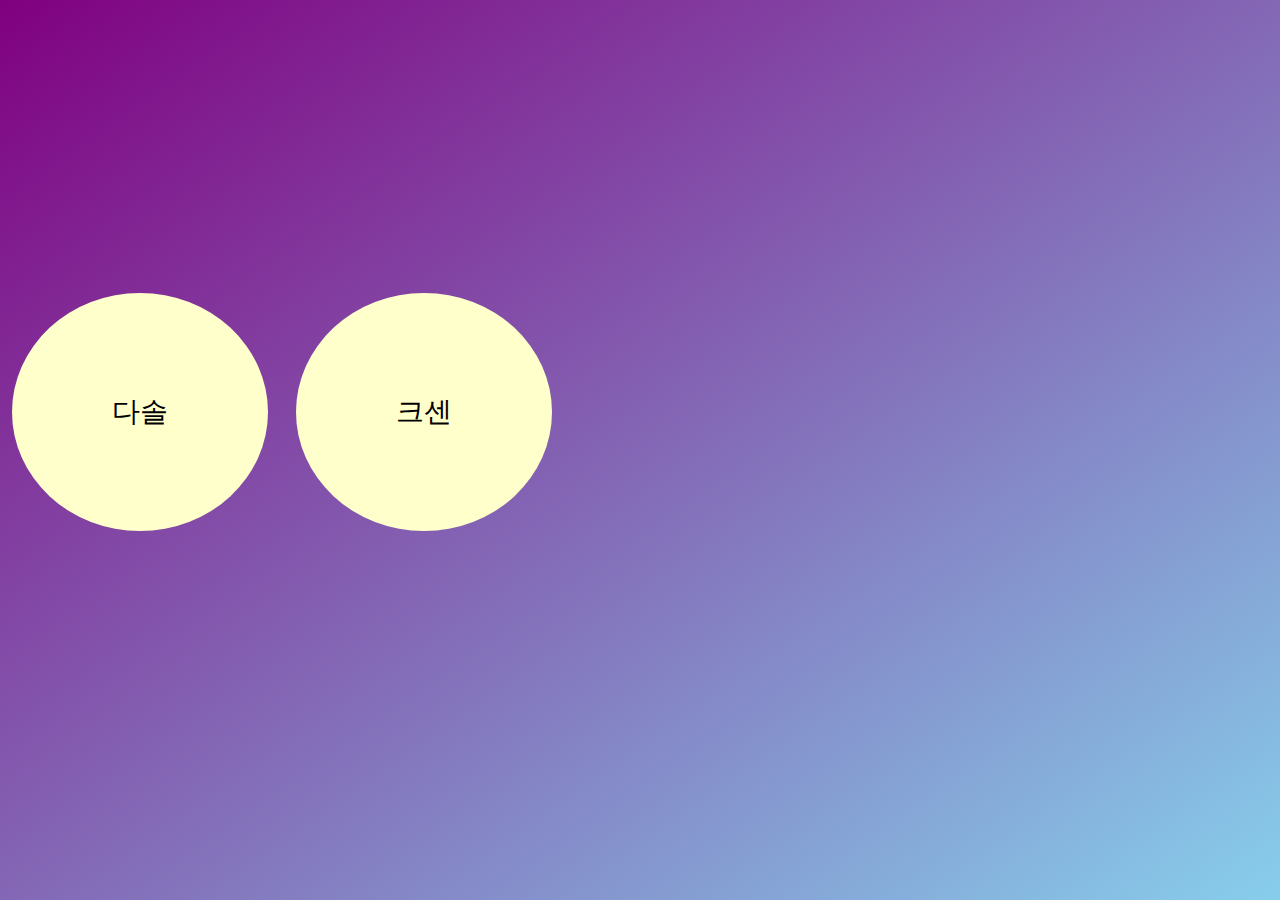
<file: index.html>
<html>
    <head>
        <meta charset="UTF-8">
        <title>당신에게..</title>
        <link rel="stylesheet" type="text/css" href="css/index.css"/>
    </head>

    <body id ="grad">
        <p>당신의 소속은?</p>
        <a href=dasol.html>
            <button class="button buttonD">
                <span>
                    다솔  
                </span>  
            </button>  
        </a>                 

        <a href=crescent.html>
            <button class="button buttonC">
                <span>
                    크센 
                </span>     
            </button>  
        </a>                
    </body>
</html>
</file>
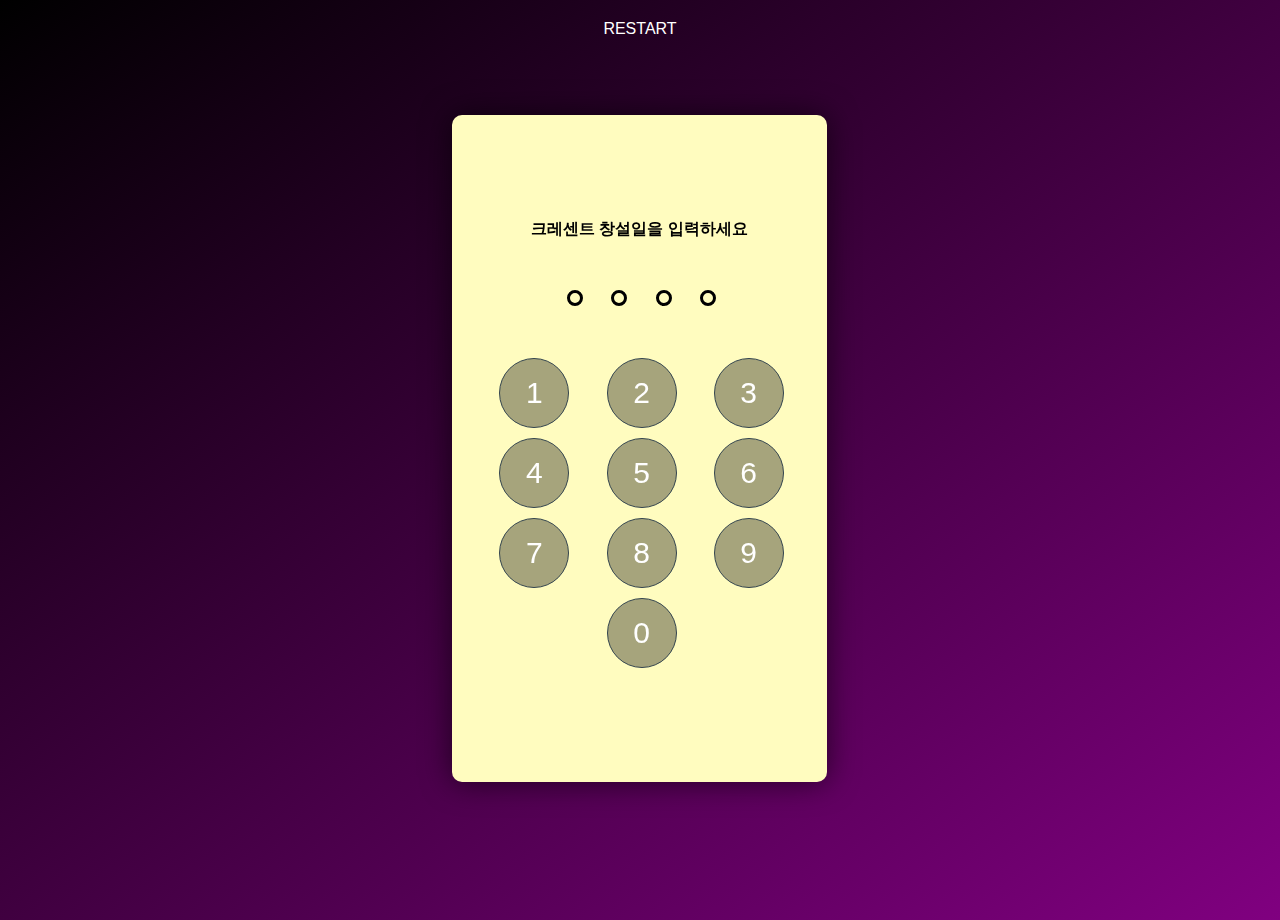
<file: crescent.html>
<html>
    <head>
        <meta charset="UTF-8">
        <title>애정하는 크레센트 팀원들에게</title>
        <link rel="stylesheet" type="text/css" href="css/crescent.css"/>
    </head>
<!--크레센트 팀원들에게 주는 편지-->
    <body id="grad">
        <div id="pincode">
            <div class="table">
              <div class="cell">
        
                <div id="anleitung">
                    <p>
                        <strong>크레센트 창설일을 입력하세요</strong> 
                    </p>
                </div>

                <div id="fields">
                    <div class="grid">
                      <div class="grid__col grid__col--1-of-4 numberfield"><span></span></div>
                      <div class="grid__col grid__col--1-of-4 numberfield"><span></span></div>
                      <div class="grid__col grid__col--1-of-4 numberfield"><span></span></div>
                      <div class="grid__col grid__col--1-of-4 numberfield"><span></span></div>
                    </div>
                  </div>
          
                  <div id="numbers">
                    <div class="grid">
                      <div class="grid__col grid__col--1-of-3"><button>1</button></div>
                      <div class="grid__col grid__col--1-of-3"><button>2</button></div>
                      <div class="grid__col grid__col--1-of-3"><button>3</button></div>
          
                      <div class="grid__col grid__col--1-of-3"><button>4</button></div>
                      <div class="grid__col grid__col--1-of-3"><button>5</button></div>
                      <div class="grid__col grid__col--1-of-3"><button>6</button></div>
          
                      <div class="grid__col grid__col--1-of-3"><button>7</button></div>
                      <div class="grid__col grid__col--1-of-3"><button>8</button></div>
                      <div class="grid__col grid__col--1-of-3"><button>9</button></div>
          
                      <div class="grid__col grid__col--1-of-3"></div>
                      <div class="grid__col grid__col--1-of-3"><button>0</button></div>
                      <div class="grid__col grid__col--1-of-3"></div>
          
                    </div>
                  </div>
          
                </div>
              </div>
            </div>
            <div id="restartbtn">RESTART</div>
    </body>
    <script src="https://ajax.googleapis.com/ajax/libs/jquery/1.11.3/jquery.min.js"></script> 
    <script type="text/javascript" src="js/crescent.js"></script>
</html>
</file>
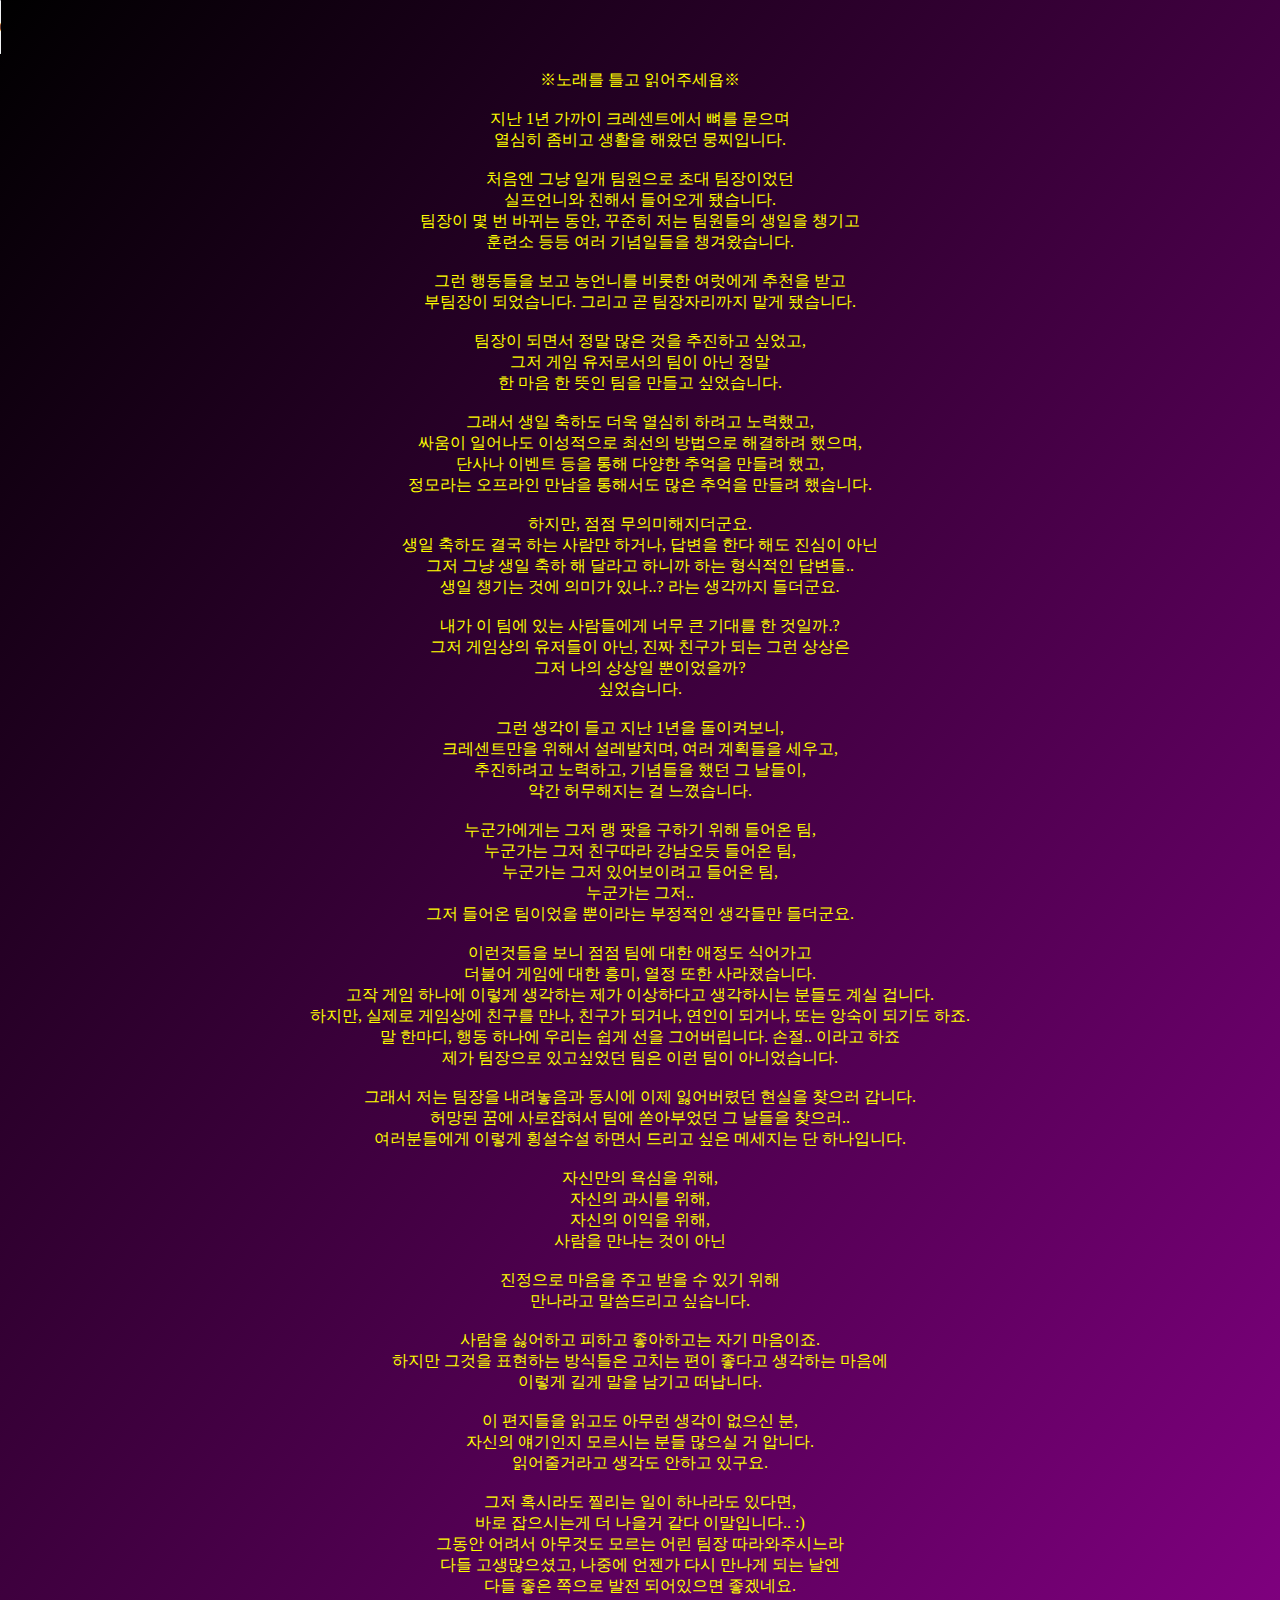
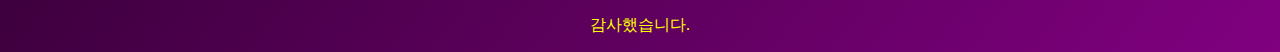
<file: crescent_letter.html>
<html>
    <head>
        <meta charset="UTF-8">
        <title>크레센트 사랑해</title>
        <link rel="stylesheet" type="text/css" href="css/letter.css"/>
    </head>

    <body id="grad">
        <audio autoplay controls loop> 
            <source src="자료/musics/다시, 첫눈 - 316.mp3" type="audio/mp3">
        </audio>
            <p>
                ※노래를 틀고 읽어주세욥※<br><br>
                
                지난 1년 가까이 크레센트에서 뼈를 묻으며<br>
                열심히 좀비고 생활을 해왔던 뭉찌입니다.<br><br>

                처음엔 그냥 일개 팀원으로 초대 팀장이었던<br>
                실프언니와 친해서 들어오게 됐습니다.<br>
                팀장이 몇 번 바뀌는 동안, 꾸준히 저는 팀원들의 생일을 챙기고<br>
                훈련소 등등 여러 기념일들을 챙겨왔습니다.<br><br>

                그런 행동들을 보고 농언니를 비롯한 여럿에게 추천을 받고<br>
                부팀장이 되었습니다. 그리고 곧 팀장자리까지 맡게 됐습니다.<br><br>

                팀장이 되면서 정말 많은 것을 추진하고 싶었고,<br>
                그저 게임 유저로서의 팀이 아닌 정말<br>
                한 마음 한 뜻인 팀을 만들고 싶었습니다.<br><br>
                
                그래서 생일 축하도 더욱 열심히 하려고 노력했고,<br>
                싸움이 일어나도 이성적으로 최선의 방법으로 해결하려 했으며,<br>
                단사나 이벤트 등을 통해 다양한 추억을 만들려 했고,<br>
                정모라는 오프라인 만남을 통해서도 많은 추억을 만들려 했습니다.<br><br>

                하지만, 점점 무의미해지더군요.<br>
                생일 축하도 결국 하는 사람만 하거나, 답변을 한다 해도 진심이 아닌<br>
                그저 그냥 생일 축하 해 달라고 하니까 하는 형식적인 답변들..<br>
                생일 챙기는 것에 의미가 있나..? 라는 생각까지 들더군요.<br><br>

                내가 이 팀에 있는 사람들에게 너무 큰 기대를 한 것일까.?<br>
                그저 게임상의 유저들이 아닌, 진짜 친구가 되는 그런 상상은<br>
                그저 나의 상상일 뿐이었을까?<br>
                싶었습니다.<br><br>

                그런 생각이 들고 지난 1년을 돌이켜보니,<br>
                크레센트만을 위해서 설레발치며, 여러 계획들을 세우고,<br>
                추진하려고 노력하고, 기념들을 했던 그 날들이,<br>
                약간 허무해지는 걸 느꼈습니다.<br><br>

                누군가에게는 그저 랭 팟을 구하기 위해 들어온 팀,<br>
                누군가는 그저 친구따라 강남오듯 들어온 팀,<br>
                누군가는 그저 있어보이려고 들어온 팀,<br>
                누군가는 그저.. <br>
                그저 들어온 팀이었을 뿐이라는 부정적인 생각들만 들더군요.<br><br>

                이런것들을 보니 점점 팀에 대한 애정도 식어가고<br>
                더불어 게임에 대한 흥미, 열정 또한 사라졌습니다.<br>
                고작 게임 하나에 이렇게 생각하는 제가 이상하다고 생각하시는 분들도 계실 겁니다.<br>
                하지만, 실제로 게임상에 친구를 만나, 친구가 되거나, 연인이 되거나, 또는 앙숙이 되기도 하죠.<br>
                말 한마디, 행동 하나에 우리는 쉽게 선을 그어버립니다. 손절.. 이라고 하죠<br>
                제가 팀장으로 있고싶었던 팀은 이런 팀이 아니었습니다. <br><br>

                그래서 저는 팀장을 내려놓음과 동시에 이제 잃어버렸던 현실을 찾으러 갑니다.<br>
                허망된 꿈에 사로잡혀서 팀에 쏟아부었던 그 날들을 찾으러.. <br>
                여러분들에게 이렇게 횡설수설 하면서 드리고 싶은 메세지는 단 하나입니다. <br><br>

                자신만의 욕심을 위해,<br>
                자신의 과시를 위해,<br>
                자신의 이익을 위해,<br>
                사람을 만나는 것이 아닌<br><br>

                진정으로 마음을 주고 받을 수 있기 위해<br>
                만나라고 말씀드리고 싶습니다.<br><br>

                사람을 싫어하고 피하고 좋아하고는 자기 마음이죠.<br>
                하지만 그것을 표현하는 방식들은 고치는 편이 좋다고 생각하는 마음에 <br>
                이렇게 길게 말을 남기고 떠납니다.<br><br>

                이 편지들을 읽고도 아무런 생각이 없으신 분,<br>
                자신의 얘기인지 모르시는 분들 많으실 거 압니다.<br>
                읽어줄거라고 생각도 안하고 있구요. <br><br>

                그저 혹시라도 찔리는 일이 하나라도 있다면,<br>
                바로 잡으시는게 더 나을거 같다 이말입니다.. :)<br>

                그동안 어려서 아무것도 모르는 어린 팀장 따라와주시느라<br>
                다들 고생많으셨고, 나중에 언젠가 다시 만나게 되는 날엔<br>
                다들 좋은 쪽으로 발전 되어있으면 좋겠네요. <br><br>

                감사했습니다.
            </p>
    </body>
</html>
</file>
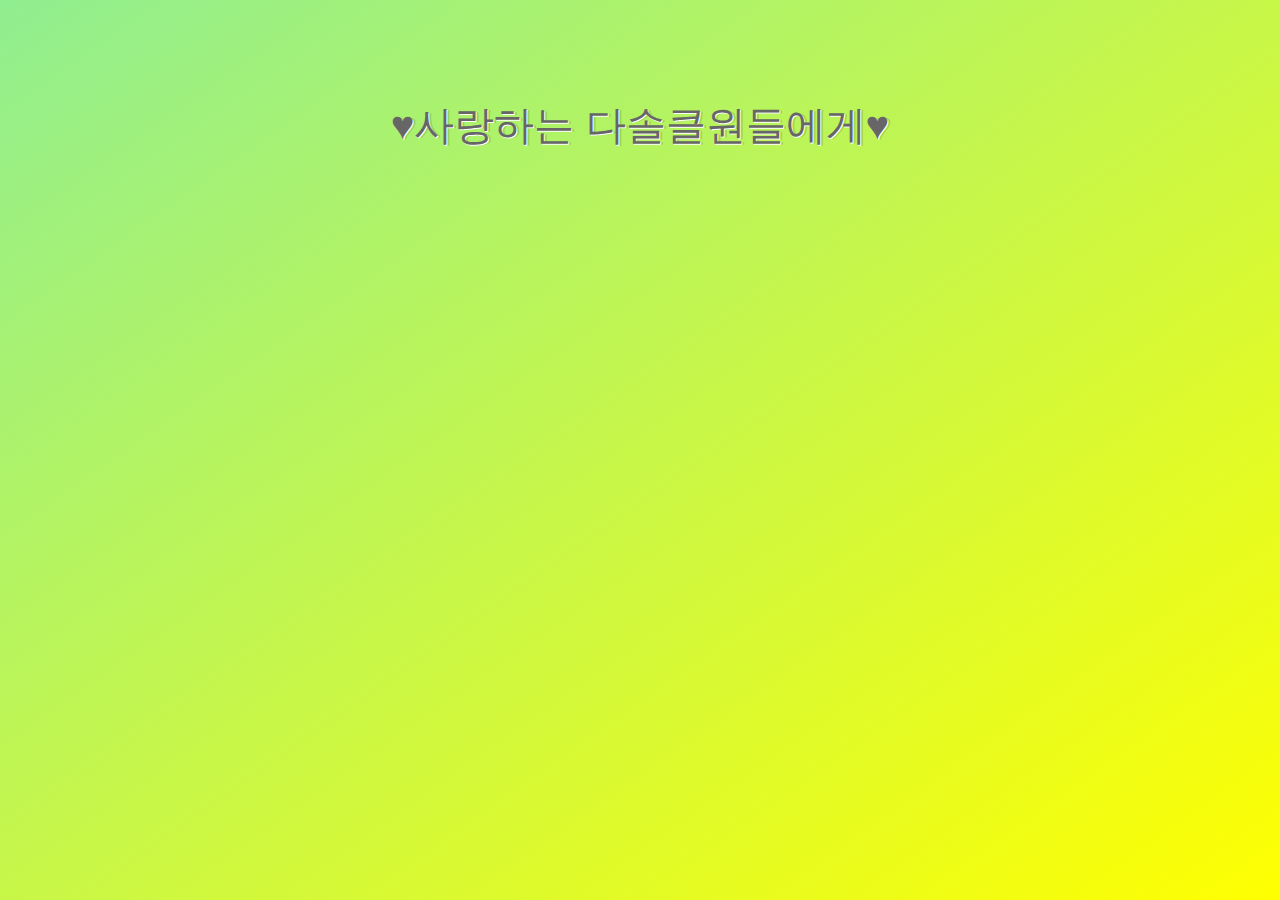
<file: dasol.html>
<html>
    <head>
        <meta charset="UTF-8">
        <title>사랑하고 못 잊을 다솔 클원들에게</title>
        <link rel="stylesheet" type="text/css" href="css/dasol.css"/>
    </head>
<!--다솔 클원들에게 주는 편지-->
    <body id="grad">
        <div class="animated-text text-center">
            <a onclick="myFunction()">
                ♥사랑하는 다솔클원들에게♥
            </a>
        </div>

        <p id="demo"></p>
    </body>
    <script type="text/javascript" src="js/dasol.js"></script>
</html>
</file>
<file: css/index.css>
body {
    margin-top: 20px;
}

#grad {
    background-image: linear-gradient(to bottom right, purple, skyblue);
    margin: auto;
}

p {
    margin: 100px;
    font-size: 60px;
    color: yellow;
    text-align: left;
    animation: dis.9s;
    animation: app.9s;
    opacity: 0;
}

@keyframes dis{
    from {opacity: 0;}
    to {opacity: 1;}
}

@keyframes app{
    from {opacity: 1;}
    to {opacity: 0;}
}

.button {
    position: relative;
    width: auto;
    display: inline-block;
    border-radius: 4px;
    background-color: #ffffcc;
    border: none;
    color: #000000;
    text-align: center;
    font-size: 28px;
    padding: 100px;
    transition: all 0.5s;
    cursor: pointer;
    margin: 12px;
}

.button span {
    cursor: pointer;
    display: inline-block;
    position: relative;
    width: auto;
    transition: 0.5s;
}

.button span:after {
    content: '♥';
    position: absolute;
    opacity: 0;
    top: 0;
    right: -20px;
    transition: 0.5s;
}

.button:hover span {
    padding-right: 25px;
}

.button:hover span:after {
    opacity: 1;
    right: 0;
}

.buttonD {border-radius: 50%;}
.buttonC {border-radius: 50%;}

a:link { 
    color: purple;
    text-decoration: none;
}
</file>
<file: css/crescent.css>
#grad {
    background-image: linear-gradient(to bottom right, black, purple);
    margin: auto;
}

body {
    position: relative;
    background-color: #33444e;
    font-family: 'Titillium Web', sans-serif;
    -webkit-font-smoothing: antialiased;
    height: 100%;
    width: 100%;
}
#restartbtn {
    text-align: center;
    color: #fff;
    cursor: pointer;
    margin: 20px;
}
.table {
    display: table;
    height: 100%;
    width: 100%;
    position: relative;
}

.cell {
    display: table-cell;
    vertical-align: middle;
    position: relative;
    width: 100%;
    text-align: center;
}


/*------
# Pincode
----*/

#pincode {
position: fixed;
overflow: hidden;
height: 667px;
width: 375px;
z-index: 9999;
background-color: #fffcbf;
background-size: cover;
background-position: center;
color: #000;
border-radius: 10px;
text-align: center;
-webkit-box-shadow: 0px 0px 30px 0px rgba(0, 0, 0, 0.6);
-moz-box-shadow: 0px 0px 30px 0px rgba(0, 0, 0, 0.6);
box-shadow: 0px 0px 30px 0px rgba(0, 0, 0, 0.6);
top: 50%;
left: 50%;
margin-top: -335px;
/* Negative half of height. */
margin-left: -188px;
/* Negative half of width. */
}

#numbers {
max-width: 300px;
padding: 0 20px;
margin: 0 auto;
position: relative;
display: block;
-webkit-transition: all 1s ease-out;
-moz-transition: all 1s ease-out;
transition: all 1s ease-out;
opacity: 1;
}

#numbers.hide {
opacity: 0.3;
}

#pincode button {
width: 70px;
height: 70px;
margin-bottom: 10px;
background-color: rgba(0, 0, 0, 0.35);
border: 0;
color: #fff;
font-size: 30px;
line-height: 50px;
border-radius: 100%;
opacity: 1;
outline: 0;
border: 1px solid #33444e;
}

#pincode button:active {
background-color: rgba(0, 0, 0, 0.6);
outline: 0;
}

#fields {
max-width: 200px;
padding: 0 20px;
margin: 50px auto;
position: relative;
display: block;
}

#fields .numberfield {
text-align: center;
}

#fields .numberfield span {
height: 10px;
width: 10px;
border: 3px solid #000;
background-color: transparent;
border-radius: 100%;
position: relative;
display: inline-block;
text-align: center;
}

#fields .numberfield.active span {
background-color: #fff;
}

#fields .numberfield.right span {
background-color: #33444e;
border-color: #33444e;
transition: all .5s ease-in-out;
-webkit-transition: all .5s ease-in-out;
}

.grid {
list-style: none;
margin-left: -20px;
}

.grid__col--1-of-3,
.grid__col--2-of-6,
.grid__col--4-of-12 {
width: 33.33333%;
}

.grid__col--1-of-4,
.grid__col--2-of-8,
.grid__col--3-of-12 {
width: 20%;
}

.grid__col {
box-sizing: border-box;
display: inline-block;
margin-right: -.25em;
min-height: 1px;
padding-left: 20px;
vertical-align: top;
}

.grid__col--centered {
display: block;
margin-left: auto;
margin-right: auto;
}

.grid__col--d-first {
float: left;
}

.grid__col--d-last {
float: right;
}

.grid--no-gutter {
margin-left: 0;
width: 100%;
}

.grid--no-gutter .grid__col {
padding-left: 0;
}

.grid--no-gutter .grid__col--span-all {
    margin-left: 0;
    width: 100%;
}

.grid__col--ab {
    vertical-align: bottom;
}

.grid__col--am {
    vertical-align: middle;
}

.miss {
    -webkit-animation: miss .8s ease-out 1;
    animation: miss .8s ease-out 1;
}

@-webkit-keyframes miss {
    0% {
        -webkit-transform: translate(0, 0);
        transform: translate(0, 0);
    }
    10% {
        -webkit-transform: translate(-25px, 0);
        transform: translate(-25px, 0);
    }
    20% {
        -webkit-transform: translate(25px, 0);
        transform: translate(25px, 0);
    }
    30% {
        -webkit-transform: translate(-20px, 0);
        transform: translate(-20px, 0);
    }
    40% {
        -webkit-transform: translate(20px, 0);
        transform: translate(20px, 0);
    }
    50% {
        -webkit-transform: translate(-10px, 0);
        transform: translate(-10px, 0);
    }
    60% {
        -webkit-transform: translate(10px, 0);
        transform: translate(10px, 0);
    }
    70% {
        -webkit-transform: translate(-5px, 0);
        transform: translate(-5px, 0);
    }
    80% {
        -webkit-transform: translate(5px, 0);
        transform: translate(5px, 0);
    }
    100% {
        -webkit-transform: translate(0, 0);
        transform: translate(0, 0);
    }
}

@keyframes miss {
    0% {
        -webkit-transform: translate(0, 0);
        transform: translate(0, 0);
    }
    10% {
        -webkit-transform: translate(-25px, 0);
        transform: translate(-25px, 0);
    }
    20% {
        -webkit-transform: translate(25px, 0);
        transform: translate(25px, 0);
    }
    30% {
        -webkit-transform: translate(-20px, 0);
        transform: translate(-20px, 0);
    }
    40% {
        -webkit-transform: translate(20px, 0);
        transform: translate(20px, 0);
    }
    50% {
        -webkit-transform: translate(-10px, 0);
        transform: translate(-10px, 0);
    }
    60% {
        -webkit-transform: translate(10px, 0);
        transform: translate(10px, 0);
    }
    70% {
        -webkit-transform: translate(-5px, 0);
        transform: translate(-5px, 0);
    }
    80% {
        -webkit-transform: translate(5px, 0);
        transform: translate(5px, 0);
    }
    100% {
        -webkit-transform: translate(0, 0);
        transform: translate(0, 0);
    }
}
</file>
<file: css/letter.css>
#grad {
    background-image: linear-gradient(to bottom right, black, purple);
    margin: auto;
}

p{
    text-align: center;
    color: yellow;
}
</file>
<file: css/dasol.css>
#grad {
    background-image: linear-gradient(to bottom right, lightgreen, yellow);
    margin: auto;
}

body {
    background: #FFF3CD;
    font: 18px/22px Arial, Helvetica, sans-serif;
    margin: 0;
  }
  
  .text-center {
    text-align: center;
  }
  
  .animated-text {
    font-size: 40px;
    line-height: 50px;
    margin: 100px 0;
  }
  .animated-text a {
    color: #666;
    text-decoration: none;
    text-shadow: 1px 1px 0px #fff, 3px 1px 0px rgba(0, 0, 0, 0.15);
    -webkit-text-shadow: 1px 1px 0px #fff, 3px 1px 0px rgba(0, 0, 0, 0.15);
  }
  .animated-text a:hover {
    color: #c5a47e;
  }
  .animated-text span {
    display: inline-block;
    text-transform: uppercase;
    vertical-align: middle;
  }
  .animated-text span:nth-of-type(1) {
    transition-delay: 0.1s;
    -webkit-transition-delay: 0.1s;
  }
  .animated-text span:nth-of-type(2) {
    transition-delay: 0.125s;
    -webkit-transition-delay: 0.125s;
  }
  .animated-text span:nth-of-type(3) {
    transition-delay: 0.15s;
    -webkit-transition-delay: 0.15s;
  }
  .animated-text span:nth-of-type(4) {
    transition-delay: 0.175s;
    -webkit-transition-delay: 0.175s;
  }
  .animated-text span:nth-of-type(5) {
    transition-delay: 0.2s;
    -webkit-transition-delay: 0.2s;
  }
  .animated-text span:nth-of-type(6) {
    transition-delay: 0.225s;
    -webkit-transition-delay: 0.225s;
  }
  .animated-text span:nth-of-type(7) {
    transition-delay: 0.25s;
    -webkit-transition-delay: 0.25s;
  }
  .animated-text span:nth-of-type(8) {
    transition-delay: 0.275s;
    -webkit-transition-delay: 0.275s;
    margin-right: 8px;
  }
  .animated-text span:nth-of-type(9) {
    transition-delay: 0.3s;
    -webkit-transition-delay: 0.3s;
  }
  .animated-text span:nth-of-type(10) {
    transition-delay: 0.325s;
    -webkit-transition-delay: 0.325s;
  }
  .animated-text span:nth-of-type(11) {
    transition-delay: 0.350s;
    -webkit-transition-delay: 0.350s;
  }
  .animated-text span:nth-of-type(12) {
    transition-delay: 0.375s;
    -webkit-transition-delay: 0.375s;
  }
  
  .guide-box {
    color: #fefefe;
    border-width: 1px 0;
    border-style: solid;
    border-color: #ddd;
  }
  .guide-box span {
    margin: 2px 0;
    background: #000;
    padding: 15px;
    display: block;
  }
  
p{
    text-align: center;
}
</file>
